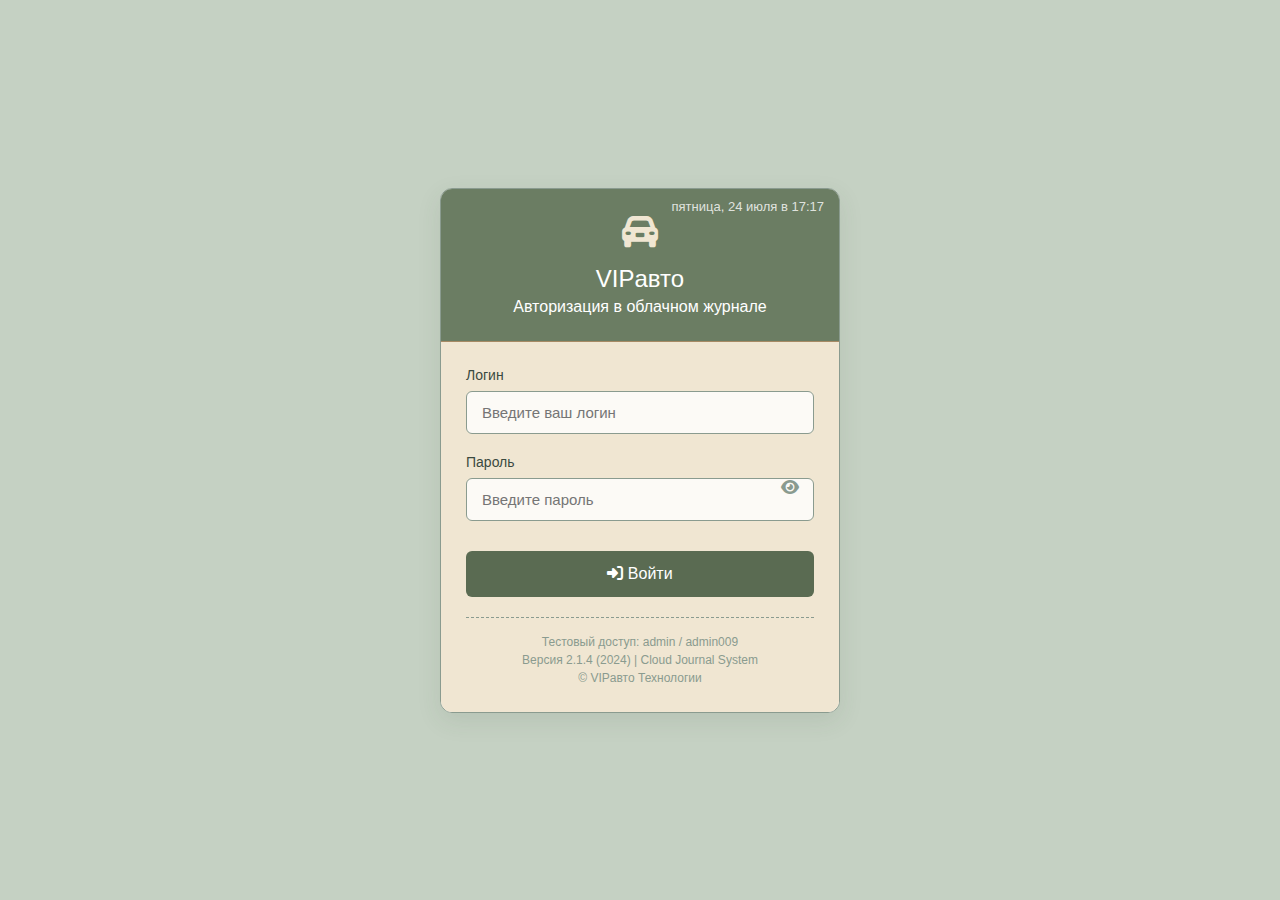
<file: login.html>
<!DOCTYPE html>
<html lang="ru">
<head>
    <meta charset="UTF-8">
    <meta name="viewport" content="width=device-width, initial-scale=1.0, maximum-scale=1.0, user-scalable=no">
    <title>VIPавто — Авторизация</title>
    <link rel="stylesheet" href="https://cdnjs.cloudflare.com/ajax/libs/font-awesome/6.4.0/css/all.min.css">
    <style>
        :root {
            --dusty-green: #8a9b8f;
            --olive: #6b7d63;
            --pastel-green: #c5d1c3;
            --dark-olive: #5a6b52;
            --dusty-brown: #a68a64;
            --dark-green: #3a4a3f;
            --light-beige: #f0e6d2;
            --accent-orange: #e67e22;
            --accent-blue: #3498db;
        }
        
        * {
            box-sizing: border-box;
            margin: 0;
            padding: 0;
        }
        
        html, body {
            height: 100%;
            overflow: hidden;
        }
        
        body {
            font-family: 'Segoe UI', Tahoma, Geneva, Verdana, sans-serif;
            background-color: var(--pastel-green);
            display: flex;
            justify-content: center;
            align-items: center;
            padding: 20px;
        }
        
        .login-container {
            width: 100%;
            max-width: 400px;
            background: white;
            border-radius: 12px;
            box-shadow: 0 8px 24px rgba(58, 74, 63, 0.1);
            overflow: hidden;
            border: 1px solid var(--dusty-green);
        }
        
        .login-header {
            background: var(--olive);
            color: white;
            padding: 25px;
            text-align: center;
            border-bottom: 1px solid var(--dusty-brown);
            position: relative;
        }
        
        .login-header h1 {
            font-size: 24px;
            margin-bottom: 5px;
            font-weight: 500;
        }
        
        .login-header i {
            font-size: 36px;
            margin-bottom: 15px;
            color: var(--light-beige);
        }
        
        .current-time {
            position: absolute;
            top: 10px;
            right: 15px;
            font-size: 13px;
            color: rgba(255,255,255,0.8);
            font-weight: 300;
        }
        
        .login-form {
            padding: 25px;
            background-color: var(--light-beige);
        }
        
        .form-group {
            margin-bottom: 20px;
        }
        
        .form-group label {
            display: block;
            margin-bottom: 8px;
            color: var(--dark-green);
            font-size: 14px;
        }
        
        .form-control {
            width: 100%;
            padding: 12px 15px;
            border: 1px solid var(--dusty-green);
            border-radius: 6px;
            font-size: 15px;
            background-color: rgba(255,255,255,0.8);
            color: var(--dark-green);
        }
        
        .form-control:focus {
            border-color: var(--dusty-brown);
            outline: none;
        }
        
        .btn-login {
            width: 100%;
            padding: 14px;
            background: var(--dark-olive);
            color: white;
            border: none;
            border-radius: 6px;
            font-size: 16px;
            font-weight: 500;
            cursor: pointer;
            transition: background 0.3s;
            margin-top: 10px;
        }
        
        .btn-login:hover {
            background: var(--dark-green);
        }
        
        .password-container {
            position: relative;
        }
        
        .toggle-password {
            position: absolute;
            right: 15px;
            top: 50%;
            transform: translateY(-50%);
            cursor: pointer;
            color: var(--dusty-green);
        }
        
        .error-message {
            color: #c0392b;
            text-align: center;
            margin-top: 15px;
            font-size: 14px;
            display: none;
        }
        
        .footer-info {
            text-align: center;
            margin-top: 20px;
            font-size: 12px;
            color: var(--dusty-green);
            border-top: 1px dashed var(--dusty-green);
            padding-top: 15px;
            line-height: 1.5;
        }

        @media (max-width: 480px) {
            .login-container {
                border-radius: 8px;
            }
            
            .login-header {
                padding: 20px;
            }
            
            .login-form {
                padding: 20px;
            }
        }
    </style>
</head>
<body>
    <div class="login-container">
        <div class="login-header">
            <div class="current-time" id="current-time"></div>
            <i class="fas fa-car-alt"></i>
            <h1>VIPавто</h1>
            <p>Авторизация в облачном журнале</p>
        </div>
        <form id="login-form" class="login-form">
            <div class="form-group">
                <label for="username">Логин</label>
                <input type="text" id="username" class="form-control" placeholder="Введите ваш логин" required>
            </div>
            <div class="form-group password-container">
                <label for="password">Пароль</label>
                <input type="password" id="password" class="form-control" placeholder="Введите пароль" required>
                <i class="fas fa-eye toggle-password" id="toggle-password"></i>
            </div>
            <div class="error-message" id="error-message">
                Неверный логин или пароль
            </div>
            <button type="submit" class="btn-login">
                <i class="fas fa-sign-in-alt"></i> Войти
            </button>
            <div class="footer-info">
                Тестовый доступ: admin / admin009<br>
                Версия 2.1.4 (2024) | Cloud Journal System<br>
                © VIPавто Технологии
            </div>
        </form>
    </div>

    <script>
        // Обновление времени в реальном времени
        function updateTime() {
            const now = new Date();
            const options = { 
                weekday: 'long', 
                day: 'numeric', 
                month: 'long', 
                hour: '2-digit', 
                minute: '2-digit' 
            };
            document.getElementById('current-time').textContent = 
                now.toLocaleDateString('ru-RU', options);
        }
        
        setInterval(updateTime, 1000);
        updateTime();

        // Показать/скрыть пароль
        document.getElementById('toggle-password').addEventListener('click', function() {
            const passwordInput = document.getElementById('password');
            const type = passwordInput.getAttribute('type') === 'password' ? 'text' : 'password';
            passwordInput.setAttribute('type', type);
            this.classList.toggle('fa-eye-slash');
        });

        // Обработка формы входа
        document.getElementById('login-form').addEventListener('submit', function(e) {
            e.preventDefault();
            const username = document.getElementById('username').value;
            const password = document.getElementById('password').value;
            const errorElement = document.getElementById('error-message');

            // Проверка учетных данных
            if ((username === 'admin' && password === 'admin009') || 
                (username === 'Владимир А.' && password === 'vlad123') ||
                (username === 'Владимир' && password === 'vladimir456') ||
                (username === 'Андрей' && password === 'andrey789') ||
                (username === 'Данила' && password === 'danila000') ||
                (username === 'Максим' && password === 'maxim111') ||
                (username === 'Артём' && password === 'artem222')) {
                
                // Сохраняем данные авторизации
                localStorage.setItem('auth', JSON.stringify({ username }));
                
                // Перенаправляем в журнал
                window.location.href = 'journal.html';
            } else {
                // Показываем ошибку
                errorElement.style.display = 'block';
                setTimeout(() => {
                    errorElement.style.display = 'none';
                }, 3000);
            }
        });

        // Блокировка скролла
        document.body.style.overflow = 'hidden';
    </script>
</body>
</html>
</file>
